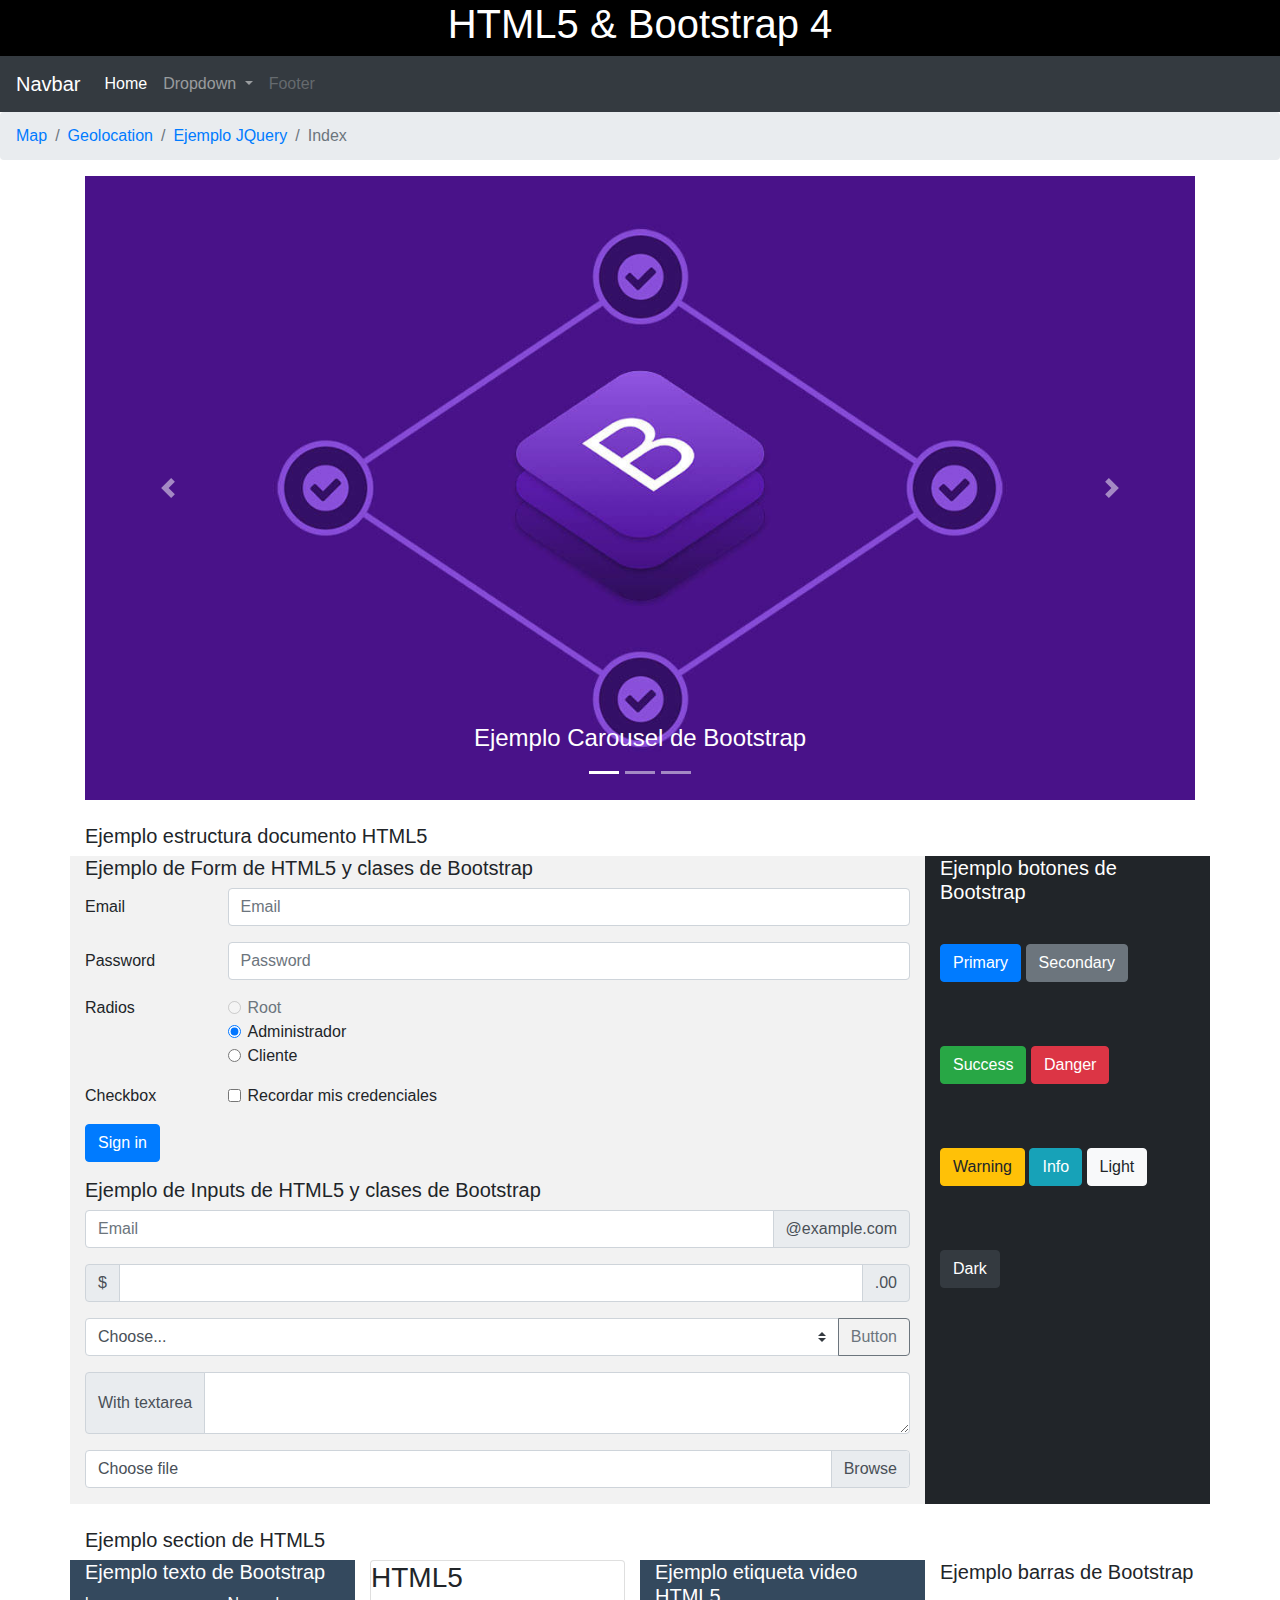
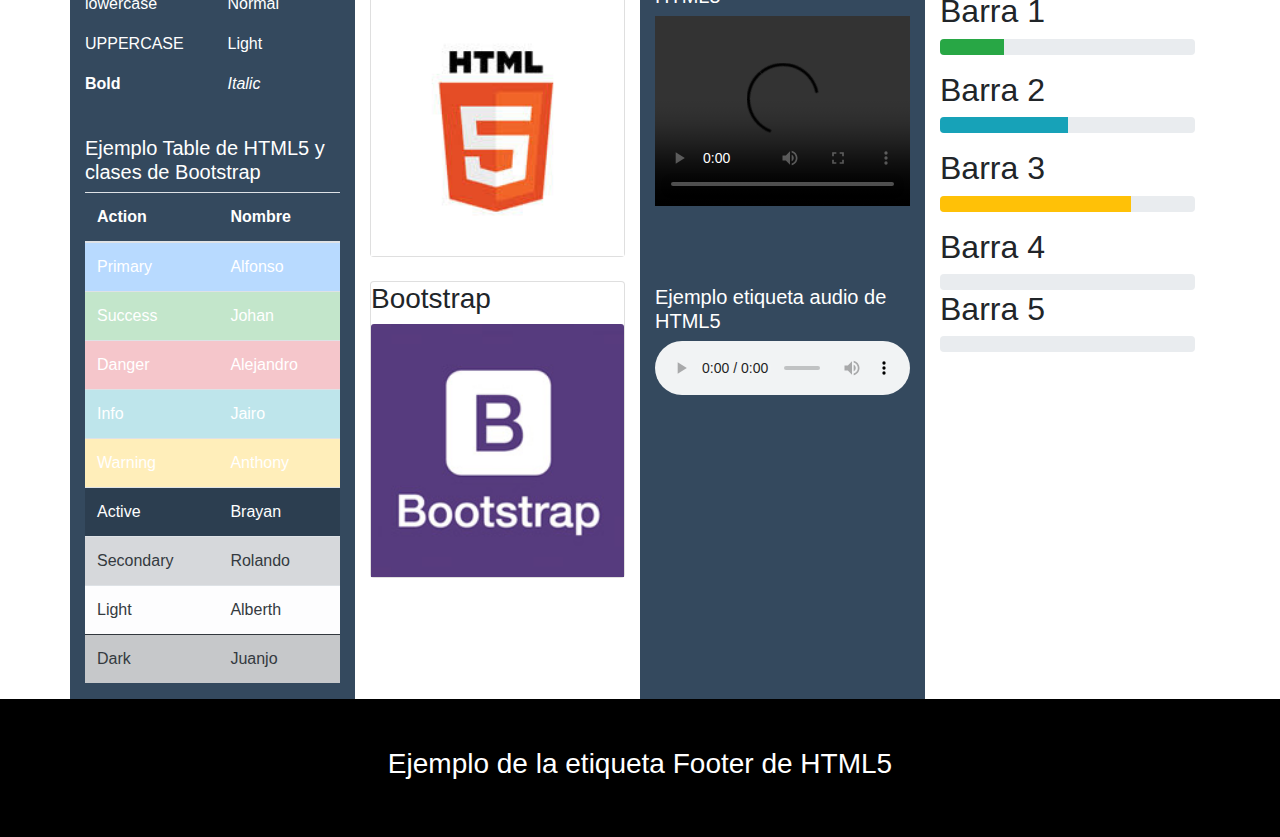
<file: Ejemplo HTML5 & Bootstrap/index.html>
<!DOCTYPE html>
<html lang="es">
    <head>
        <title>Ejemplo Html5 y Bootstrap 4</title>
        <meta charset="utf-8">
        <meta name="viewport" content="user-scalable=no, width=device-width, initial-scale=1">
        <link rel="stylesheet" type="text/css" href="css/style.css">
        <link rel="stylesheet" href="https://maxcdn.bootstrapcdn.com/bootstrap/4.1.0/css/bootstrap.min.css">
        <script src="https://ajax.googleapis.com/ajax/libs/jquery/3.3.1/jquery.min.js"></script>
        <script src="https://cdnjs.cloudflare.com/ajax/libs/popper.js/1.14.0/umd/popper.min.js"></script>
        <script src="./js/barProgress.js"></script>
		<script src="./js/actionForms.js"></script>
        <script src="https://maxcdn.bootstrapcdn.com/bootstrap/4.1.0/js/bootstrap.min.js"></script>
    </head>
    <body>
        <header>
            <div class="container">
                <h1 class="font-weight-light"> HTML5 & Bootstrap 4</h1>
            </div>
            <nav class="navbar navbar-expand-lg navbar-dark bg-dark">
                <a class="navbar-brand" href="#">Navbar</a>
                <button class="navbar-toggler" type="button" data-toggle="collapse" data-target="#navbarSupportedContent" aria-controls="	navbarSupportedContent" aria-expanded="false" aria-label="Toggle navigation">
                    <span class="navbar-toggler-icon"></span>
                </button>

                <div class="collapse navbar-collapse" id="navbarSupportedContent">
                    <ul class="navbar-nav mr-auto">
                        <li class="nav-item active">
                            <a class="nav-link" href="index.html">Home <span class="sr-only">(current)</span></a>
                        </li>
                        <li class="nav-item dropdown">
                            <a class="nav-link dropdown-toggle" href="#" id="navbarDropdown" role="button" data-toggle="dropdown" aria-haspopup="true" aria-expanded="false">
                                Dropdown
                            </a>
                            <div class="dropdown-menu" aria-labelledby="navbarDropdown">
                                <a class="dropdown-item" href="#section1">Ejemplo de section 1</a>
                                <div class="dropdown-divider"></div>
                                <a class="dropdown-item" href="#section2">Ejemplo de section 2</a>
                            </div>
                        </li>
                        <li class="nav-item">
                            <a class="nav-link disabled" href="#footer">Footer</a>
                        </li>
                    </ul>
                </div>
            </nav>
        </header>
	<ol class="breadcrumb">
		<li class="breadcrumb-item"><a href="map.html">Map</a></li>
		<li class="breadcrumb-item"><a href="geolocation.html">Geolocation</a></li>
		<li class="breadcrumb-item"><a href="JQueryExample.html">Ejemplo JQuery</a></li>
		<li class="breadcrumb-item active">Index</li>
	</ol>
        <div class="container">
	        <section id="carouselEjemplo">
	        	<div id="carouselExampleIndicators" class="carousel slide" data-ride="carousel">
	                <ol class="carousel-indicators">
	                    <li data-target="#carouselExampleIndicators" data-slide-to="0" class="active"></li>
	                    <li data-target="#carouselExampleIndicators" data-slide-to="1"></li>
	                    <li data-target="#carouselExampleIndicators" data-slide-to="2"></li>
	                </ol>
	                <div class="carousel-inner">
	                    <div class="carousel-item active">
	                        <img class="d-block w-100" src="img/image1.jpg" alt="First slide">
	                        <div class="carousel-caption d-none d-md-block">
		                    	<h4>Ejemplo Carousel de Bootstrap</h4>
		                    </div>
	                    </div>
	                    <div class="carousel-item">
	                        <img class="d-block w-100" src="img/image2.jpg" alt="Second slide">
	                        <div class="carousel-caption d-none d-md-block">
		                    	<h4>Ejemplo Carousel de Bootstrap</h4>
		                    </div>
	                    </div>
	                    <div class="carousel-item">
	                        <img class="d-block w-100" src="img/image3.jpg" alt="Third slide">
	                        <div class="carousel-caption d-none d-md-block">
		                    	<h4>Ejemplo Carousel de Bootstrap</h4>
		                    </div>
	                    </div>
	                </div>
	                <a class="carousel-control-prev" href="#carouselExampleIndicators" role="button" data-slide="prev">
	                    <span class="carousel-control-prev-icon" aria-hidden="true"></span>
	                    <span class="sr-only">Previous</span>
	                </a>
	                <a class="carousel-control-next" href="#carouselExampleIndicators" role="button" data-slide="next">
	                    <span class="carousel-control-next-icon" aria-hidden="true"></span>
	                    <span class="sr-only">Next</span>
	                </a>
	            </div>
	        </section>
	        </br>
		<h5>Ejemplo estructura documento HTML5</h5>
            	<section id="section1" class="main row">
                <article class="col-xs-12  col-sm-8 col-md-9 col-lg-9">
			<h5>Ejemplo de Form de HTML5 y clases de Bootstrap</h5>
                    <form>
                        <div class="form-group row">
                            <label for="inputEmail3" class="col-sm-2 col-form-label">Email</label>
                            <div class="col-sm-10">
                                <input type="email" class="form-control" id="inputEmail3" placeholder="Email">
                            </div>
                        </div>
                        <div class="form-group row">
                            <label for="inputPassword3" class="col-sm-2 col-form-label">Password</label>
                            <div class="col-sm-10">
                                <input type="password" class="form-control" id="inputPassword3" placeholder="Password">
                            </div>
                        </div>
                        <fieldset class="form-group">
                            <div class="row">
                                <legend class="col-form-label col-sm-2 pt-0">Radios</legend>
                                <div class="col-sm-10">
                                    <div class="form-check disabled">
                                        <input class="form-check-input" type="radio" name="gridRadios" id="gridRadios1" value="option1" disabled>
                                        <label class="form-check-label" for="gridRadios1">
                                            Root
                                        </label>
                                    </div>
                                    <div class="form-check">
                                        <input class="form-check-input" type="radio" name="gridRadios" id="gridRadios2" value="option2" checked>
                                        <label class="form-check-label" for="gridRadios2">
                                            Administrador
                                        </label>
                                    </div>
                                    <div class="form-check">
                                        <input class="form-check-input" type="radio" name="gridRadios" id="gridRadios3" value="option3">
                                        <label class="form-check-label" for="gridRadios3">
                                            Cliente
                                        </label>
                                    </div>
                                </div>
                            </div>
                        </fieldset>
                        <div class="form-group row">
                            <div class="col-sm-2">Checkbox</div>
                            <div class="col-sm-10">
                                <div class="form-check">
                                    <input class="form-check-input" type="checkbox" id="gridCheck1">
                                    <label class="form-check-label" for="gridCheck1">
                                        Recordar mis credenciales
                                    </label>
                                </div>
                            </div>
                        </div>
                        <div class="form-group row">
                            <div class="col-sm-10">
                                <button type="submit" class="btn btn-primary">Sign in</button>
                            </div>
                        </div>
                    </form>
					<h5>Ejemplo de Inputs de HTML5 y clases de Bootstrap</h5>
					<div class="input-group mb-3">
						<input id="email" name="email" type="text" class="form-control" placeholder="Email" aria-label="Recipient's username" aria-describedby="basic-addon2">
						<div class="input-group-append">
							<span class="input-group-text" id="basic-addon2">@example.com</span>
						</div>
					</div>

					<div class="input-group mb-3">
						<div class="input-group-prepend">
							<span class="input-group-text">$</span>
						</div>
						<input type="number" class="form-control" aria-label="Amount (to the nearest dollar)">
						<div class="input-group-append">
							<span class="input-group-text">.00</span>
						</div>
					</div>

					<div class="input-group mb-3">
						<select class="custom-select" id="inputGroupSelect04">
							<option selected>Choose...</option>
							<option value="1">One</option>
							<option value="2">Two</option>
							<option value="3">Three</option>
						</select>
						<div class="input-group-append">
							<button class="btn btn-outline-secondary" onClick="MostrarSeleccion();" type="button">Button</button>
						</div>
					</div>

					<div class="input-group mb-3">
						<div class="input-group-prepend">
							<span class="input-group-text">With textarea</span>
						</div>
						<textarea class="form-control" aria-label="With textarea"></textarea>
					</div>

					<div class="input-group mb-3">
						<div class="custom-file">
							<input type="file" class="custom-file-input" id="inputGroupFile04">
							<label class="custom-file-label" for="inputGroupFile04">Choose file</label>
						</div>
					</div>
                </article>
                <aside class="col-xs-12 col-sm-4 col-md-3 col-lg-3">
                	<h5>Ejemplo botones de Bootstrap</h5>
                    <button type="button" class="btn btn-primary" data-toggle="modal" data-target="#myModal">Primary</button>
                    <button type="button" class="btn btn-secondary">Secondary</button>
                    <button type="button" class="btn btn-success">Success</button>
                    <button type="button" class="btn btn-danger">Danger</button>
                    <button type="button" class="btn btn-warning">Warning</button>
                    <button type="button" class="btn btn-info">Info</button>
                    <button type="button" class="btn btn-light">Light</button>
                    <button type="button" class="btn btn-dark">Dark</button>

                </aside>
            </section>
        	</br>
        	<section id="section2">
        		<h5>Ejemplo section de HTML5</h5>
	            <div class="row">
	                <div class="color1 col-xs-12 col-sm-6 col-md-3">
	                	<h5>Ejemplo texto de Bootstrap</h5>
	                    <div class="row">
	                        <div class="col-8 col-sm-6">
	                            <p class="text-lowercase">LOWERCASE</p>
	                            <p class="text-uppercase">uppercase</p>
	                            <p class="font-weight-bold">Bold</p>
	                        </div>
	                        <div class="col-4 col-sm-6">
	                            <p class="font-weight-normal">Normal</p>
	                            <p class="font-weight-light">Light</p>
	                            <p class="font-italic">Italic</p>
	                        </div>
	                    </div>
						</br>
						<h5>Ejemplo Table de HTML5 y clases de Bootstrap</h5>
						<table class="table">
							<thead>
								<tr>
									<th>Action</th>
									<th>Nombre</th>
								</tr>
							</thead>
							<tbody>
								<tr class="table-primary">
									<td>Primary</td>
									<td>Alfonso</td>
								</tr>
								<tr class="table-success">
									<td>Success</td>
									<td>Johan</td>
								</tr>
								<tr class="table-danger">
									<td>Danger</td>
									<td>Alejandro</td>
								</tr>
								<tr class="table-info">
									<td>Info</td>
									<td>Jairo</td>
								</tr>
								<tr class="table-warning">
									<td>Warning</td>
									<td>Anthony</td>
								</tr>
								<tr class="table-active">
									<td>Active</td>
									<td>Brayan</td>
								</tr>
								<tr class="table-secondary text-dark">
									<td>Secondary</td>
									<td>Rolando</td>
								</tr>
								<tr class="table-light text-dark">
									<td>Light</td>
									<td>Alberth</td>
								</tr>
								<tr class="table-dark text-dark">
									<td>Dark</td>
									<td>Juanjo</td>
								</tr>
							</tbody>
						</table>
	                </div>
	                <div class="col-xs-12 col-sm-6 col-md-3"> 
	                    <div class="card">
	                    	<h3>HTML5</h3>
	                        <img class="card-img-top" src="img/html5.jpg">
	                    </div>
	                	</br>
	                    <div class="card">
	                    	<h3>Bootstrap</h3>
	                        <img class="card-img-top" src="img/bootstrap.jpg">
	                    </div>
	                </div>
	                <div class="col-xs-12 color1 col-sm-6 col-md-3"> 
	                    <h5>Ejemplo etiqueta video HTML5</h5>
			<video controls>
				<source src="https://www.w3schools.com/html/movie.mp4" type="video/mp4">
			</video>
			</br></br></br></br>
			<h5>Ejemplo etiqueta audio de HTML5</h5>
			<audio controls>
				<source src="https://www.w3schools.com/html/horse.mp3" type="audio/mpeg">
			</audio>
	                </div>
	                <div class=" col-xs-12 col-sm-6 col-md-3">
	                	<h5>Ejemplo barras de Bootstrap</h5>
	                    <h2 class="font-weight-normal">Barra 1</h2>
	                    <div class="progress mb-3">
	                        <div class="progress-bar bg-success" role="progressbar" style="width: 25%" aria-valuenow="25" aria-valuemin="0" aria-valuemax="100"></div>
	                    </div>
	                    <h2 class="font-weight-normal">Barra 2</h2>
	                    <div class="progress mb-3">
	                        <div class="progress-bar bg-info" role="progressbar" style="width: 50%" aria-valuenow="50" aria-valuemin="0" aria-valuemax="100"></div>
	                    </div>
	                    <h2 class="font-weight-normal">Barra 3</h2>
	                    <div class="progress mb-3">
	                        <div class="progress-bar bg-warning" role="progressbar" style="width: 75%" aria-valuenow="75" aria-valuemin="0" aria-valuemax="100"></div>
	                    </div>
	                    <h2 class="font-weight-normal">Barra 4</h2>
	                    <div class="progress">
                        <div id="bar2" class="progress-bar bg-danger active" role="progressbar" aria-valuenow="0" aria-valuemin="0" aria-valuemax="100"style="width: 0%">
                                <span class="sr-only">0% Complete</span>
                            </div>
                        </div>
                        <h2 class="font-weight-normal">Barra 5</h2>
                        <div class="progress">
                        <div id="bar" class="progress-bar progress-bar-striped active" role="progressbar" aria-valuenow="0" aria-valuemin="0" aria-valuemax="100"style="width: 0%">
                                <span class="sr-only">0% Complete</span>
                            </div>
                        </div>
                        
	                </div>
                   
	            </div>
            </section>
        </div>

        <div class="modal fade" id="myModal" role="dialog">
            <div class="modal-dialog" role="document">
                <div class="modal-content">
                    <div class="modal-header">
                        <h5 class="modal-title" id="exampleModalLabel">Ejemplo modal de Bootstrap</h5>
                        <button type="button" class="close" data-dismiss="modal" aria-label="Close">
                            <span aria-hidden="true">&times;</span>
                        </button>
                    </div>
                    <div class="modal-body" style="text-align: center;">
                        <img src="img/image4.png" alt=" " class="img-responsive">
                    </div>
                </div>
            </div>
        </div>
        <footer id="footer">
            <div class="container">
                <h3>Ejemplo de la etiqueta Footer de HTML5</h3>
            </div>		
        </footer>
    </body>
</html>
</file>
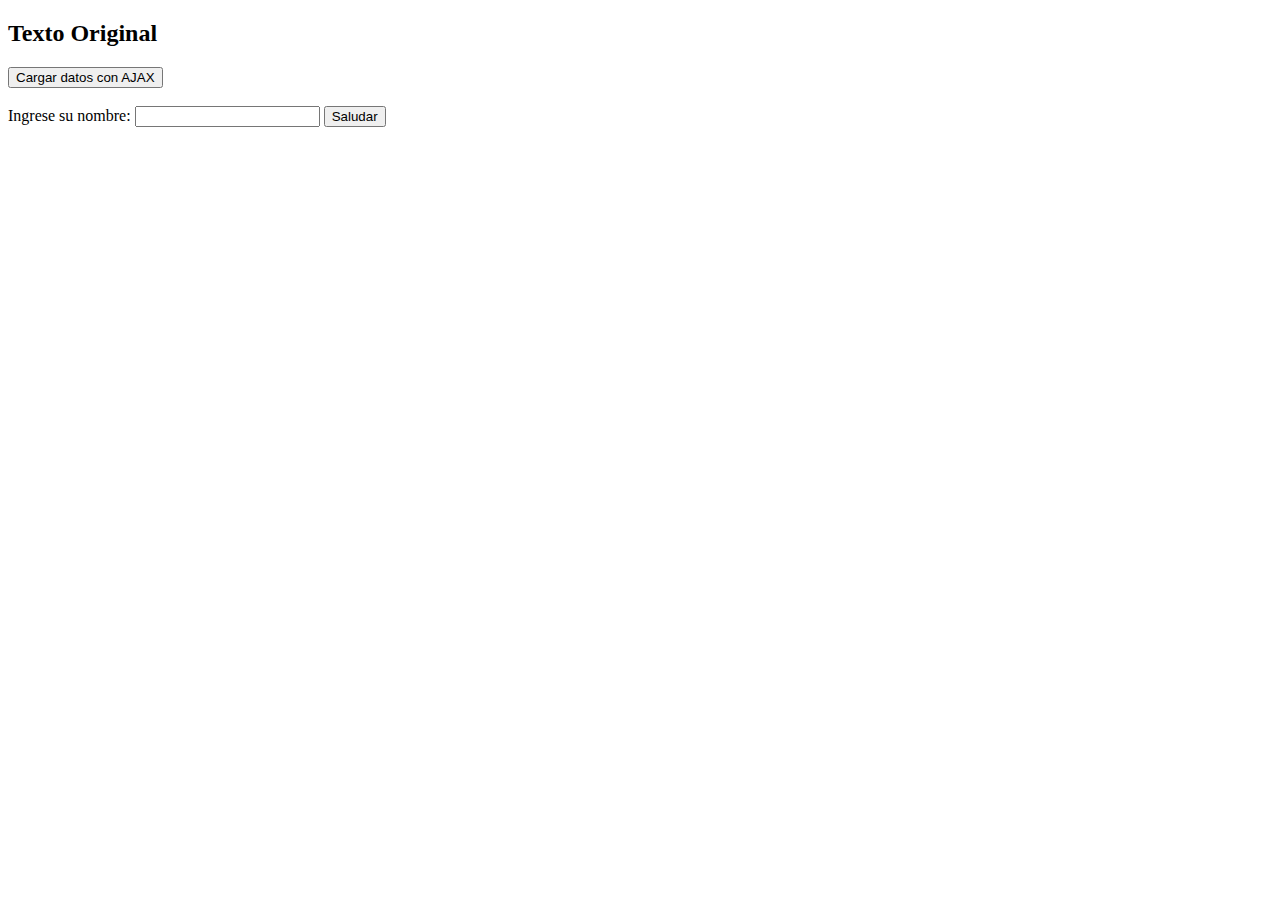
<file: Ejemplo HTML5 & Bootstrap/JQueryExample.html>
<!DOCTYPE html>
<html>
	<head>
	<script src="https://ajax.googleapis.com/ajax/libs/jquery/3.4.1/jquery.min.js"></script>
	
	<script>
		$(document).ready(function(){
			$("#button1").click(function(){
				//$("#div1").load("texto.html");
				$("#div1").load("index.html");
			});
 
		});

		function useAjax(nombre){

			$.ajax(
				{
					url: "ajax.php",
					type: 'POST',
					data: {"nombre": nombre},
					error: function(){
						alert("Error");
					},
					success: function(responce){
						alert(responce);
					}
				}
			);

		}
	</script>
	
	</head>
	
	<body>

		<div id="div1"><h2>Texto Original</h2></div>

		<button id="button1">Cargar datos con AJAX</button>

		<br><br>

		<label>Ingrese su nombre: </label>
		<input type="text" name="nombre" id="nombre">

		<input type="button" name="enviar" id="enviar" href="javascript:;" onclick="useAjax($('#nombre').val());return false;" value="Saludar">

	</body>

</html>
</file>
<file: Ejemplo HTML5 & Bootstrap/css/style.css>
header{
	background: #000;
}

header .container{
  color: #fff;
  text-align: center;
}

.main{
	background: #f2f2f2;
}

.color1{
	background: #34495e;
	color: #fff;
}

aside{
	background: #212529;
	color: #fff;
}

aside button{
  margin: 2em auto;
}

footer{
	background: #000;
	color: #fff;
  padding: 3em 0 3em 0;
  text-align: center;
}

video{
	width: 255px;
	height: 190px;
}

audio{
	width: 255px;
}
</file>
